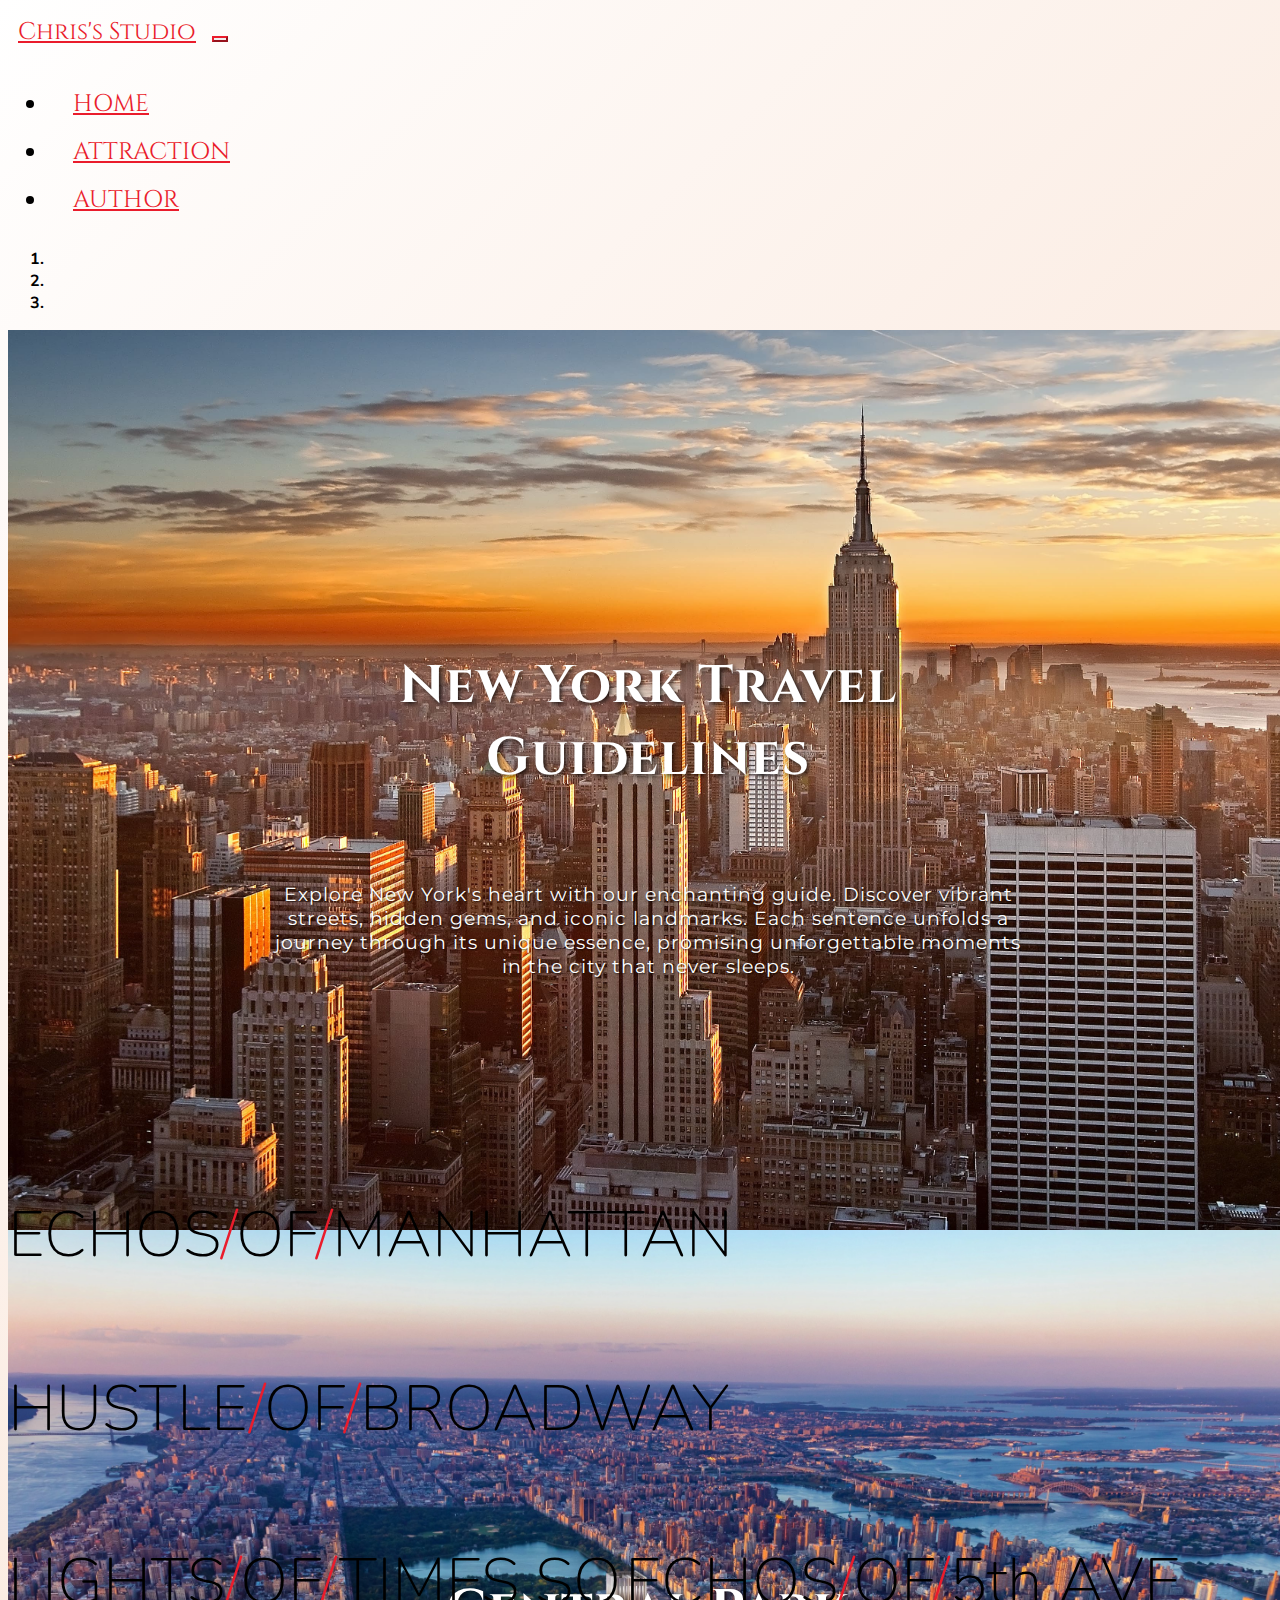
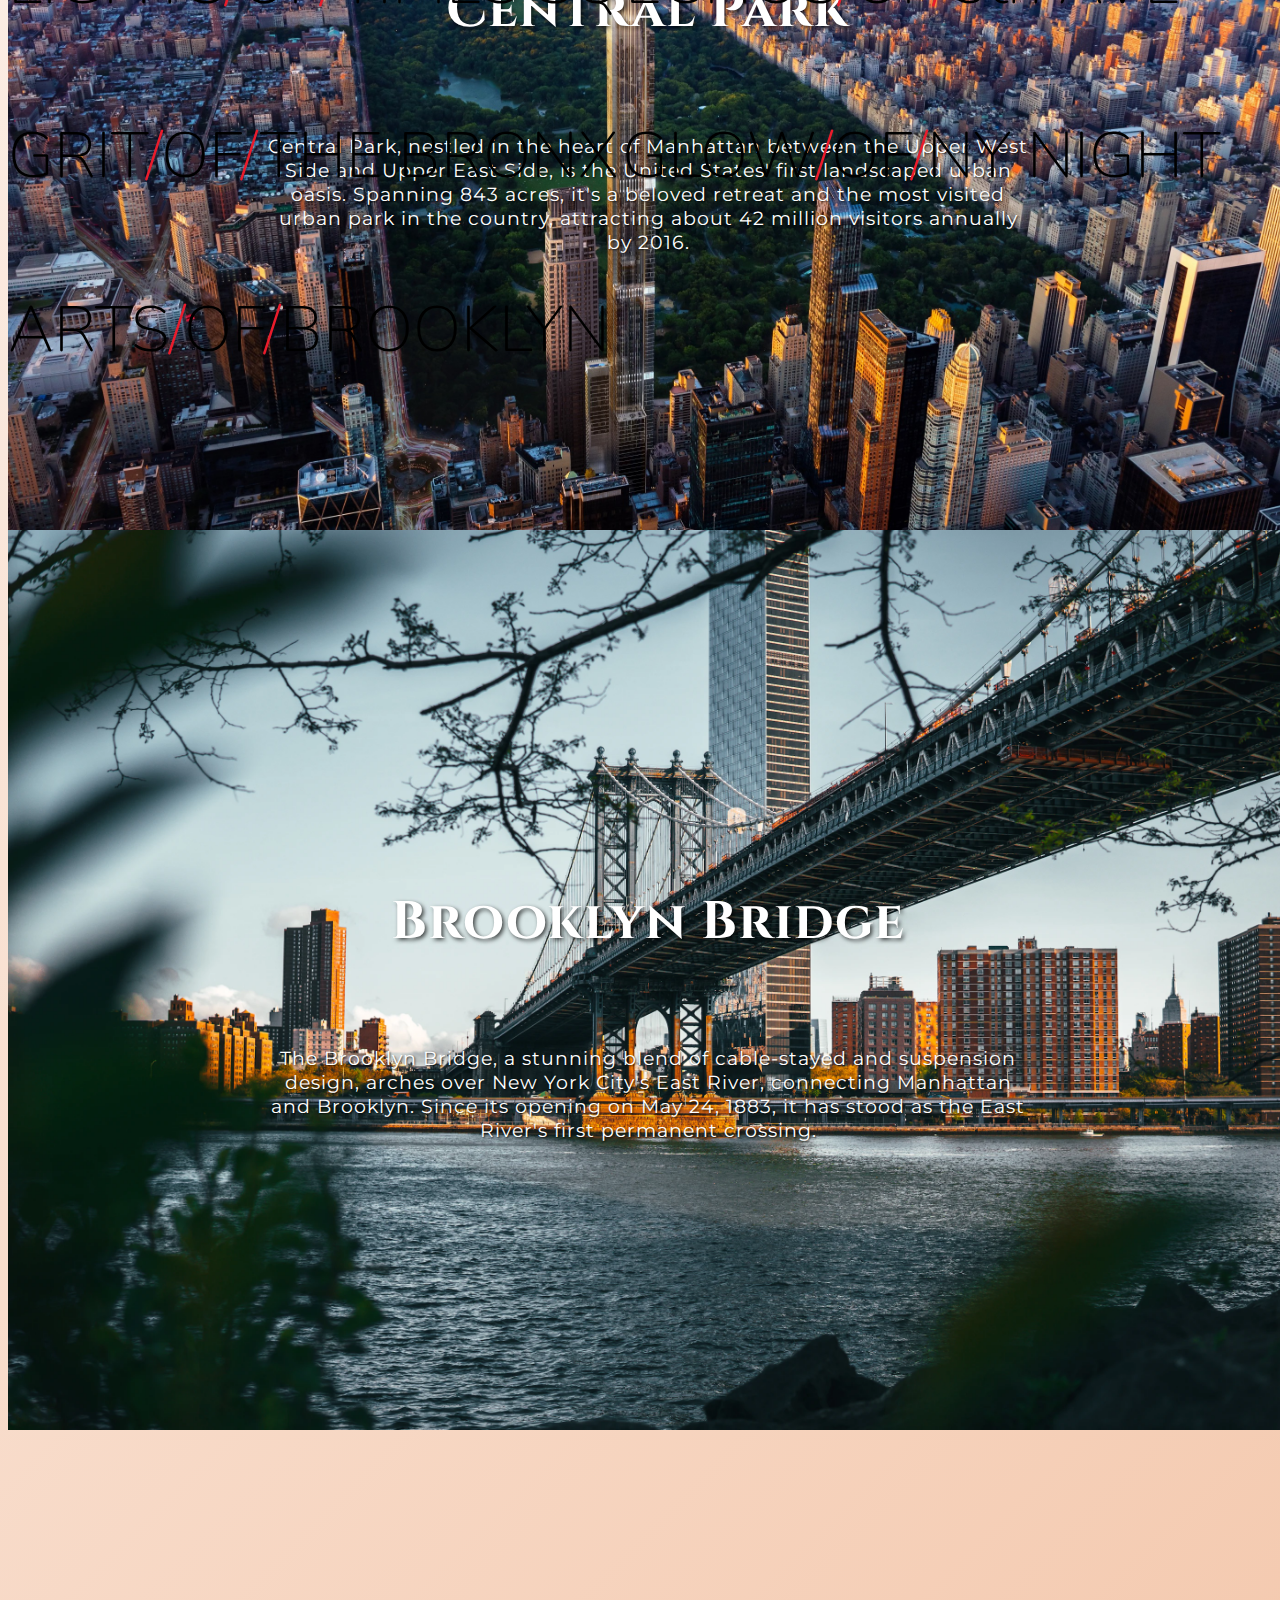
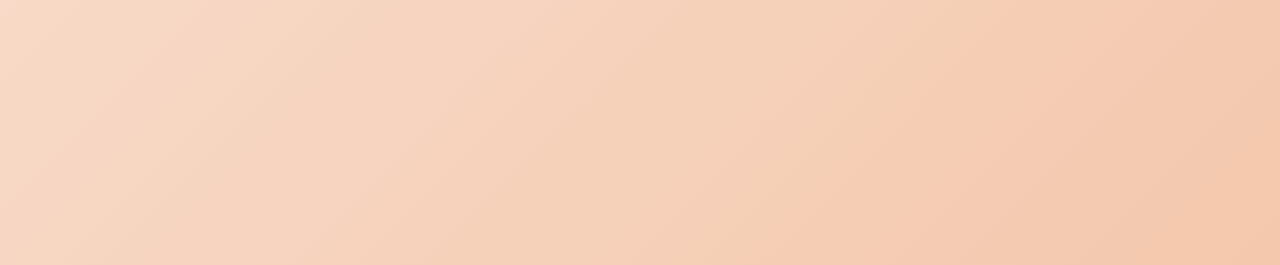
<file: index.html>
<!doctype html>
<html lang="en">

<head>
    <!-- Required meta tags -->
    <meta charset="utf-8">
    <meta name="viewport" content="width=device-width, initial-scale=1, shrink-to-fit=no">

    <!-- Google Font -->
    <link href="https://fonts.googleapis.com/css?family=Nunito:200,300,400,700" rel="stylesheet">
    <link rel="preconnect" href="https://fonts.googleapis.com">
    <link rel="preconnect" href="https://fonts.gstatic.com" crossorigin>
    <link href="https://fonts.googleapis.com/css2?family=Unna:ital,wght@0,400;0,700;1,400;1,700&display=swap" rel="stylesheet">
    <link rel="preconnect" href="https://fonts.googleapis.com">
    <link rel="preconnect" href="https://fonts.gstatic.com" crossorigin>
    <link href="https://fonts.googleapis.com/css2?family=Allura&family=Unna:ital,wght@0,400;0,700;1,400;1,700&display=swap" rel="stylesheet">
    <link rel="preconnect" href="https://fonts.googleapis.com">
    <link rel="preconnect" href="https://fonts.gstatic.com" crossorigin>
    <link href="https://fonts.googleapis.com/css2?family=Cinzel:wght@400..900&display=swap" rel="stylesheet">
    <link rel="preconnect" href="https://fonts.googleapis.com">
    <link rel="preconnect" href="https://fonts.gstatic.com" crossorigin>
    <link href="https://fonts.googleapis.com/css2?family=Montserrat:ital,wght@0,100..900;1,100..900&family=Unna:ital,wght@0,400;0,700;1,400;1,700&display=swap" rel="stylesheet">
    <link rel="preconnect" href="https://fonts.googleapis.com">
    <link rel="preconnect" href="https://fonts.gstatic.com" crossorigin>
    <link href="https://fonts.googleapis.com/css2?family=Montserrat:ital,wght@0,100..900;1,100..900&family=Play:wght@400;700&family=Unna:ital,wght@0,400;0,700;1,400;1,700&display=swap" rel="stylesheet">

    <!-- Bootstrap CSS -->
    <link rel="stylesheet" href="https://stackpath.bootstrapcdn.com/bootstrap/4.1.3/css/bootstrap.min.css" integrity="sha384-MCw98/SFnGE8fJT3GXwEOngsV7Zt27NXFoaoApmYm81iuXoPkFOJwJ8ERdknLPMO"
        crossorigin="anonymous">

    <!-- jQuery -->
    <script src="https://ajax.googleapis.com/ajax/libs/jquery/3.5.1/jquery.min.js"></script>


    <!-- Custom CSS -->
    <link rel="stylesheet" href="app.css">



    <title>NY City Travel Guidelines</title>
</head>

<body>
    <nav id="mainNavbar" class="navbar navbar-dark navbar-expand-md py-0 fixed-top">
        <a href="index.html" class="navbar-brand">Chris's Studio</a>
        <button class="navbar-toggler" data-toggle="collapse" data-target="#navLinks" aria-label="Toggle navigation">
            <span class="navbar-toggler-icon"></span>
        </button>
        <div class="collapse navbar-collapse" id="navLinks">
            <ul class="navbar-nav ml-auto">
                <li class="nav-item">
                    <a href="index.html" class="nav-link">HOME</a>
                </li>
                <li class="nav-item">
                    <a href="page1.html" class="nav-link">ATTRACTION</a>
                </li>
                <li class="nav-item">
                    <a href="author.html" class="nav-link">AUTHOR</a>
                </li>
            </ul>
        </div>
    </nav>

    <div id="carouselExampleIndicators" class="carousel slide carousel-fade" data-ride="carousel" data-pause="false">
        <ol class="carousel-indicators">
            <li data-target="#carouselExampleIndicators" data-slide-to="0" class="active"></li>
            <li data-target="#carouselExampleIndicators" data-slide-to="1"></li>
            <li data-target="#carouselExampleIndicators" data-slide-to="2"></li>
        </ol>
        <div class="carousel-inner">
            <div class="carousel-item active" data-interval="1000">
                <img class="lazyload d-block w-100" data-src="imgs/p1.jpg" alt="First slide">
                <div class="carousel-caption d-none d-md-block">
                    <h5 class="slideTitle">New York Travel Guidelines</h5>
                    <p class="slideContent">Explore New York's heart with our enchanting guide.
                        Discover vibrant streets, hidden gems, and iconic landmarks.
                        Each sentence unfolds a journey through its unique essence,
                        promising unforgettable moments in the city that never sleeps.</p>
                </div>
            </div>
            <div class="carousel-item" data-interval="2000">
                <img class="lazyload d-block w-100" data-src="imgs/p2.jpg" alt="Second slide">
                <div class="carousel-caption d-none d-md-block">
                    <h5 class="slideTitle">Central Park</h5>
                    <p class="slideContent">Central Park, nestled in the heart of Manhattan between
                        the Upper West Side and Upper East Side,
                        is the United States' first landscaped urban oasis. Spanning 843 acres,
                        it's a beloved retreat and the most visited urban park in the country,
                        attracting about 42 million visitors annually by 2016.</p>
                </div>
            </div>
            <div class="carousel-item" data-interval="2000">
                <img class="lazyload d-block w-100" data-src="imgs/p3.jpg" alt="Third slide">
                <div class="carousel-caption d-none d-md-block">
                    <h5 class="slideTitle">Brooklyn Bridge</h5>
                    <p class="slideContent">The Brooklyn Bridge,
                        a stunning blend of cable-stayed and suspension design,
                        arches over New York City's East River,
                        connecting Manhattan and Brooklyn. Since its opening on May 24, 1883,
                        it has stood as the East River's first permanent crossing.</p>
                </div>
            </div>
        </div>
        <a class="carousel-control-prev" href="#carouselExampleIndicators" role="button" data-slide="prev">
            <span class="carousel-control-prev-icon" aria-hidden="true"></span>
            <span class="sr-only">Previous</span>
        </a>
        <a class="carousel-control-next" href="#carouselExampleIndicators" role="button" data-slide="next">
            <span class="carousel-control-next-icon" aria-hidden="true"></span>
            <span class="sr-only">Next</span>
        </a>
    </div>

    <section class="container-fluid px-0">
        <div class="row align-items-center">
            <div class="col-lg-6">
                <div id="headingGroup" class="text-white text-center d-none d-lg-block mt-5">
                    <h1 class="heading-hover">ECHOS<span>/</span>OF<span>/</span>MANHATTAN</h1>
                    <h1 class="heading-hover">HUSTLE<span>/</span>OF<span>/</span>BROADWAY</h1>
                    <h1 class="heading-hover">LIGHTS<span>/</span>OF<span>/</span>TIMES SQ</h1>
                    <h1 class="heading-hover">ECHOS<span>/</span>OF<span>/</span>5th AVE</h1>
                    <h1 class="heading-hover">GRIT<span>/</span>OF<span>/</span>THE BRONX</h1>
                    <h1 class="heading-hover">GLOW<span>/</span>OF<span>/</span>NY NIGHT</h1>
                    <h1 class="heading-hover">ARTS<span>/</span>OF<span>/</span>BROOKLYN</h1>
                </div>
            </div>
            <div class="col-lg-6">

                <img class="lazy-fade img-fluid" data-img="imgs/block1.jpg" alt="">

            </div>
        </div>
    </section>

    <section class="container-fluid px-0">
        <div class="row align-items-center content">
            <div class="col-md-6 order-2 order-md-1">
                <img data-img="imgs/block2.jpg" alt="ERRORRRR" class="lazy-fade img-fluid">
            </div>
            <div class="col-md-6 text-center order-1 order-md-2">
                <div class="row justify-content-center">
                    <div class="col-10 col-lg-8 blurb mb-5 mb-md-0">
                        <h2 class="clickable-area">Times Square</h2>
                        <img data-img="imgs/icons-camera.png" alt="ERRORRR" class="lazy-fade d-none d-lg-inline clickable-area">


                        <p class="lead">In the heart of New York City,
                            where neon lights blaze and the buzz never fades, lies an iconic urban marvel.
                            This junction, famed for its Broadway shows and electric atmosphere,
                            is a global symbol of entertainment and excitement.
                            Crowded with tourists and locals alike, it hosts the legendary New Year's Eve ball drop,
                            watched by millions around the world. A mosaic of culture, commerce,
                            and dazzling digital billboards, it stands as a testament to the city's unending vibrancy. </p>
                    </div>
                </div>
            </div>
        </div>
        <div class="row align-items-center content">
            <div class="col-md-6 text-center">
                <div class="row justify-content-center">
                    <div class="col-10 col-lg-8 blurb mb-5 mb-md-0">
                        <h2 class="clickable-area">Brooklyn Bridge</h2>
                        <img data-img="imgs/icons-camera.png" alt="ERRORRRR" class="lazy-fade d-none d-lg-inline clickable-area">
                        <p class="lead">Spanning the East River,
                            this architectural marvel connects Manhattan to Brooklyn,
                            offering pedestrians and cyclists unparalleled views of the New York
                            skyline. When it opened in 1883, it was the world's longest
                            suspension bridge, a feat of engineering and a symbol of innovation.
                            Its Gothic stone towers and intricate cable webbing have become an
                            iconic part of the city's landscape, telling tales of a bygone era
                            while serving millions who cross its path, seeking the pulse of the
                            Big Apple.</p>
                    </div>
                </div>
            </div>
            <div class="col-md-6">
                <img data-img="imgs/block3.jpg" alt="ERRORRRRR" class="lazy-fade img-fluid">
            </div>
        </div>
        <div class="row align-items-center content">
            <div class="col-md-6 order-2 order-md-1">
                <img data-img="imgs/block4.jpg" alt="ERRORRR" class="lazy-fade img-fluid">

            </div>
            <div class="col-md-6 text-center order-1 order-md-2">
                <div class="row justify-content-center">
                    <div class="col-10 col-lg-8 blurb mb-5 mb-md-0">
                        <h2 class="clickable-area">Wall Street</h2>
                        <img data-img="imgs/icons-camera.png" alt="ERRORRR" class="lazy-fade d-none d-lg-inline clickable-area">
                        <p class="lead">Nestled in the heart of New York's financial
                            district, this iconic street is more than just a thoroughfare; it's
                            the epicenter of global finance. A symbol of wealth, power, and ambition,
                            it houses titans of industry and historic stock exchanges.
                            Here, fortunes are made and lost in the blink of an eye,
                            reflecting the dreams and dramas of the world's economic pulse.
                            Its name evokes images of bustling traders, towering skyscrapers,
                            and the relentless pursuit of prosperity.</p>
                    </div>
                </div>
            </div>
        </div>
    </section>
    <!-- Optional JavaScript -->
    <!-- jQuery first, then Popper.js, then Bootstrap JS -->
    <script src="https://code.jquery.com/jquery-3.3.1.slim.min.js" integrity="sha384-q8i/X+965DzO0rT7abK41JStQIAqVgRVzpbzo5smXKp4YfRvH+8abtTE1Pi6jizo"
        crossorigin="anonymous"></script>
    <script src="https://cdnjs.cloudflare.com/ajax/libs/popper.js/1.14.3/umd/popper.min.js" integrity="sha384-ZMP7rVo3mIykV+2+9J3UJ46jBk0WLaUAdn689aCwoqbBJiSnjAK/l8WvCWPIPm49"
        crossorigin="anonymous"></script>
    <script src="https://stackpath.bootstrapcdn.com/bootstrap/4.1.3/js/bootstrap.min.js" integrity="sha384-ChfqqxuZUCnJSK3+MXmPNIyE6ZbWh2IMqE241rYiqJxyMiZ6OW/JmZQ5stwEULTy"
        crossorigin="anonymous"></script>
    <script src="lazyload.js"></script>
    <script>
        $(function () {
            $(document).scroll(function () {
                var $nav = $("#mainNavbar");
                $nav.toggleClass("scrolled", $(this).scrollTop() > $nav.height());
            });
        });
    </script>
    <script>
        $(document).ready(function(){
            $(".clickable-area").click(function(){
                window.location.href = "page1.html";
            });
        });
    </script>
    <script>
        document.addEventListener("DOMContentLoaded", function() {
            var imagesToLoad = document.querySelectorAll('img[data-src]');
            var loadImages = function(image) {
                image.setAttribute('src', image.getAttribute('data-src'));
                image.onload = function() {
                    image.removeAttribute('data-src');
                };
            };

            // Preload the next few images on the page
            var preloadImagesFrom = 0;
            var preloadImagesTo = 2; // For example, preload the next two images

            for (var i = preloadImagesFrom; i <= preloadImagesTo && i < imagesToLoad.length; i++) {
                loadImages(imagesToLoad[i]);
            }
        });

    </script>

    <script>
        document.addEventListener("DOMContentLoaded", () => {
            const observer = new IntersectionObserver((entries, observer) => {
                entries.forEach(entry => {
                    if (entry.isIntersecting) {
                        const img = entry.target;
                        img.src = img.getAttribute('data-img');
                        img.style.opacity = 1;
                        observer.unobserve(img);
                    }
                });
            }, {threshold: 0.1}); // threshold indicates that the callback is triggered when at least 10% of the intersection area between the target element and the viewport is

            document.querySelectorAll('.lazy-fade').forEach(img => {
                observer.observe(img);
            });
        });
    </script>


</body>

</html>
</file>
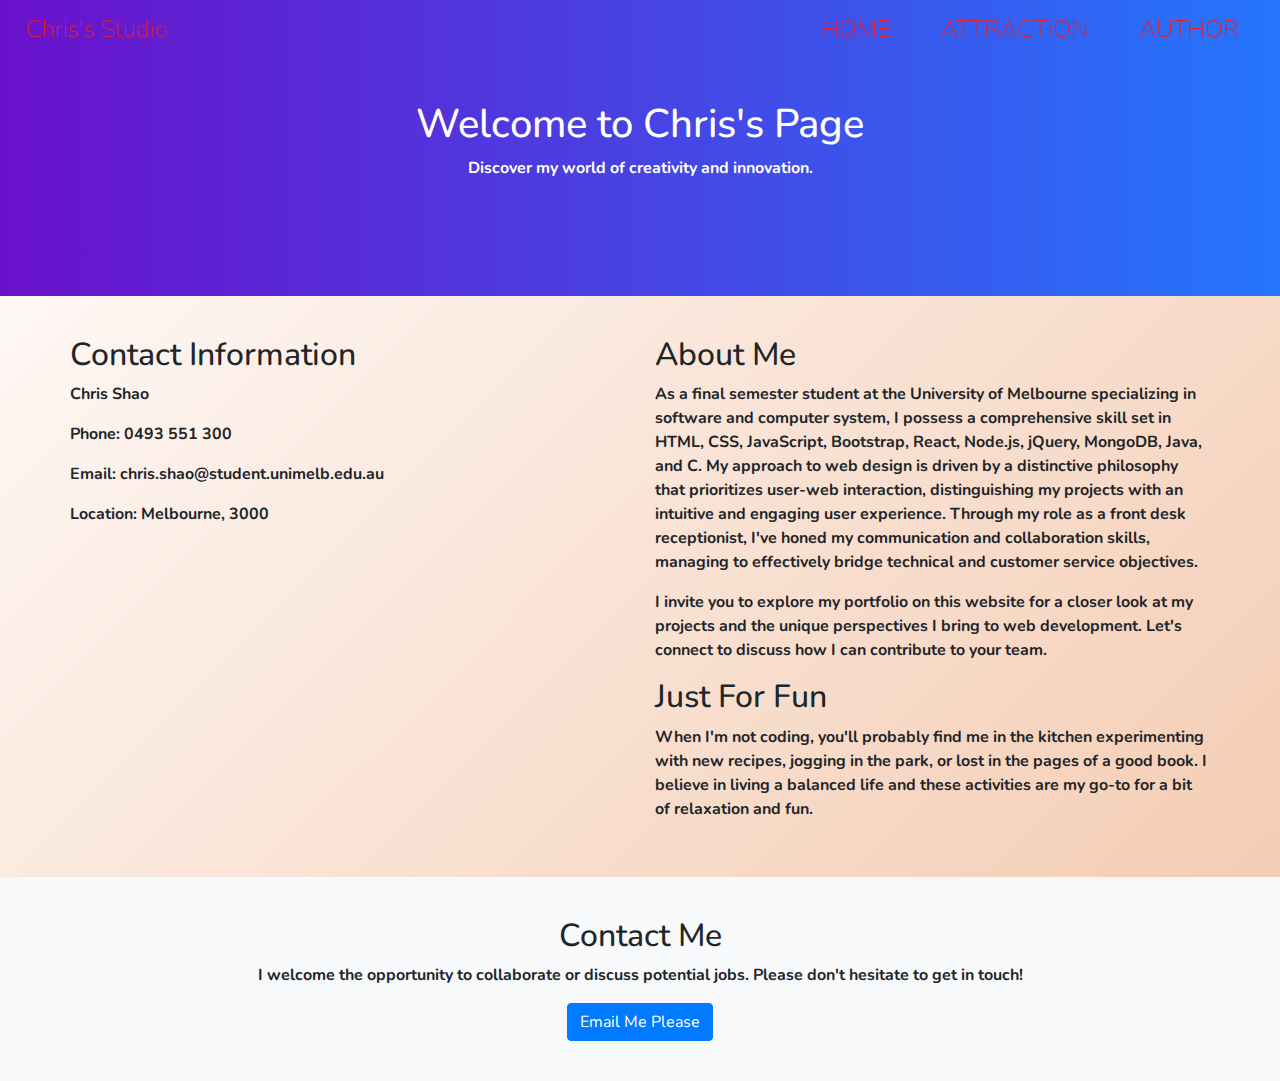
<file: author.html>
<!doctype html>
<html lang="en">
<head>
  <meta charset="utf-8">
  <meta name="viewport" content="width=device-width, initial-scale=1, shrink-to-fit=no">
  <link href="https://fonts.googleapis.com/css?family=Nunito:200,300,400,700" rel="stylesheet">
  <link rel="stylesheet" href="https://stackpath.bootstrapcdn.com/bootstrap/4.5.2/css/bootstrap.min.css">
  <title>Author Page</title>
  <!-- Bootstrap CSS -->
  <link rel="stylesheet" href="https://stackpath.bootstrapcdn.com/bootstrap/4.1.3/css/bootstrap.min.css" integrity="sha384-MCw98/SFnGE8fJT3GXwEOngsV7Zt27NXFoaoApmYm81iuXoPkFOJwJ8ERdknLPMO"
        crossorigin="anonymous">

  <!-- jQuery -->
  <script src="https://ajax.googleapis.com/ajax/libs/jquery/3.5.1/jquery.min.js"></script>


  <!-- Custom CSS -->
  <link rel="stylesheet" href="app.css">

  <style>
    body {
      font-family: 'Nunito', sans-serif;
    }



  </style>


</head>
<body >
<nav id="authorNavbar" class="navbar navbar-dark navbar-expand-md py-0 fixed-top">
  <a href="index.html" class="navbar-brand">Chris's Studio</a>
  <button class="navbar-toggler" data-toggle="collapse" data-target="#navLinks" aria-label="Toggle navigation">
    <span class="navbar-toggler-icon"></span>
  </button>
  <div class="collapse navbar-collapse" id="navLinks">
    <ul class="navbar-nav ml-auto">
      <li class="nav-item">
        <a href="index.html" class="nav-link">HOME</a>
      </li>
      <li class="nav-item">
        <a href="page1.html" class="nav-link">ATTRACTION</a>
      </li>
      <li class="nav-item">
        <a href="author.html" class="nav-link">AUTHOR</a>
      </li>
    </ul>
  </div>
</nav>

<div class="author-banner">
  <h1>Welcome to Chris's Page</h1>
  <p>Discover my world of creativity and innovation.</p>
</div>


<div class="container author-content">
  <div class="row">
    <div class="col-md-6">
      <h2>Contact Information</h2>
      <p>Chris Shao</p>
      <p>Phone: 0493 551 300</p>
      <p>Email: chris.shao@student.unimelb.edu.au</p>
      <p>Location: Melbourne, 3000</p>
    </div>
    <div class="col-md-6">
      <h2>About Me</h2>
      <p>As a final semester student at the University of Melbourne specializing in software and computer system,
        I possess a comprehensive skill set in HTML, CSS, JavaScript,
        Bootstrap, React, Node.js, jQuery, MongoDB, Java, and C. My approach to web design is driven by a
        distinctive philosophy that prioritizes user-web interaction, distinguishing
        my projects with an intuitive and engaging user experience.
        Through my role as a front desk receptionist, I've honed my communication and collaboration
        skills, managing to effectively bridge technical and customer service objectives.
        </p>

      <p>I invite you to explore my portfolio on this website for a closer look at my projects
        and the unique perspectives I bring to web development.
        Let's connect to discuss how I can contribute to your team.</p>

      <h2>Just For Fun</h2>
      <p>When I'm not coding, you'll probably find me in the kitchen experimenting with new recipes,
        jogging in the park, or lost in the pages of a good book.
        I believe in living a balanced life and these activities are my go-to for a bit of
        relaxation and fun.</p>
    </div>
  </div>
</div>

<div class="author-contact bg-light">
  <h2>Contact Me</h2>
  <p>I welcome the opportunity to collaborate or discuss potential jobs.
    Please don't hesitate to get in touch!</p>

  <a href="https://mail.google.com/" class="btn btn-primary">Email Me Please</a>
</div>

<script src="https://code.jquery.com/jquery-3.5.1.slim.min.js"></script>
<script src="https://cdn.jsdelivr.net/npm/@popperjs/core@2.9.2/dist/umd/popper.min.js"></script>
<script src="https://stackpath.bootstrapcdn.com/bootstrap/4.5.2/js/bootstrap.min.js"></script>
</body>
</html>
</file>
<file: app.css>
body {
    background: linear-gradient(135deg, rgba(255, 255, 255, 0.99) 0%, #e89059 100%);
    background-size: 200% 200%; /* Set the background size for animation effects */
    font-family: "Nunito", sans-serif;
    font-weight: 700; /* bold */
    animation: BackgroundFlow 2s ease infinite alternate; /* Modify animation settings */
}

@keyframes BackgroundFlow {
    0% {
        background-position: 0% 50%;
    }
    100% {
        background-position: 100% 50%;
    }
}






.blurb h2 {
    color: #EA1C2C;
    font-weight: 100;
    font-size: 2.5rem;
    text-shadow: 1px 1px 2px rgba(0, 0, 0, 0.1);
    transition: transform 0.5s ease, color 0.5s ease;
    cursor: pointer;
}

.blurb h2:hover {
    transform: scale(1.1) rotate(-5deg);
    color: #ffcccc;
}
.blurb p {
    color: rgba(0, 0, 0, 0.58);
    font-weight: 100;
    font-size: 1.125rem;
    line-height: 2;
    text-shadow: 1px 1px 2px rgba(0, 0, 0, 0.05);
    opacity: 0;
    transition: opacity 2s ease;
}

.blurb p.animate {
    opacity: 1;
}

.slideTitle {
    font-size: larger;
}







.img-fluid {
    transition: transform 0.7s ease-in-out, box-shadow 0.5s ease-in-out;
    cursor: pointer;
}

.img-fluid:hover {
    transform: scale(1.05);
    box-shadow: 0 0 20px rgba(234, 101, 109, 0.8);
}

.lead {
    color: rgba(0, 0, 0, 0.58);
    font-weight: 100;
    font-size: 1.125rem;
    line-height: 2;
    text-shadow: 1px 1px 2px rgba(0, 0, 0, 0.05);
    transition: color 1s ease-in-out, transform 1s ease-in-out, text-shadow 1s ease-in-out; /* Use a slower transition */
}

.lead:hover {
    color: #EA1C2C; /* Change color on mouseover */
    transform: translateY(-5px); /* Move upward slightly */
    text-shadow: 0 0 8px rgba(234, 101, 109, 0.8); /* Add text shadow effect */
}



.lead.animate {
    opacity: 1; /* Animation triggers and becomes visible */
}



.content {
    opacity: 0;
    transform: translateY(20px);
    animation: fadeInUp 0.5s forwards;
    animation-delay: 0.3s;
    margin-top: 100px;
    margin-bottom: 100px;
}

@keyframes fadeInUp {
    to {
        opacity: 1;
        transform: translateY(0);
    }
}


#mainNavbar {
    font-size: 1.5rem;
    font-weight: 200;

}
/*
.manhattan-page #mainNavbar {
     font-size: 1.5rem;
     font-weight: 200;
     background-color: rgba(0, 0, 0, 0.69);

}*/

/* Increase the left and right margins of each navigation link */
.navbar-nav .nav-item .nav-link {
    margin-left: 15px; /* left margin */
    margin-right: 15px; /* right margin */
}
#mainNavbar .navbar-brand, #mainNavbar .nav-link {
    line-height: 2;
    color: #ffffff; /* Initial font color */
    background-color: transparent; /* Initial background color */
    padding: 5px 10px; /* initial padding */
    border-radius: 10px; /* rounded corners */
    transition: color 0.5s ease-in-out, background-color 0.5s ease-in-out, box-shadow 0.5s ease-in-out, transform 0.5s ease; /* Smooth transition effect */
}

#mainNavbar .navbar-brand:hover, #mainNavbar .nav-link:hover {
    color: #ffffff; /* The font color is white to adapt to the dark background */
    background-color: rgba(234, 101, 109, 0.8); /* Dark translucent background */
    box-shadow: 0 0 15px 5px rgba(220, 84, 96, 0.7); /* More obvious fluorescent shadow effect */
    transform: scale(1.05); /* Slightly enlarge */
}

#mainNavbar .nav-item{
    font-family: 'Cinzel', serif; /* Use Cinzel font */
    font-weight: bolder;
}


#mainNavbar .navbar-brand {
    color: #EA1C2C;
    font-size: 1.5rem;
    font-family: 'Cinzel', serif; /* Use Cinzel font */
    font-weight: bolder;
}

#headingGroup span {
    color: #EA1C2C;
}

#headingGroup h1 {
    font-weight: 100;
    font-size: 4rem;

}

.navbar.scrolled {
    background: rgba(0, 0, 0, 0.7);
    transition: background 500ms;
}

@media (max-width: 1200px) {
    #headingGroup h1 {
        font-weight: 100;
        font-size: 3rem;
    }
    .blurb h2 {
        font-size: 2rem;
    }
}
.carousel, .carousel-inner, .carousel-item, .carousel-item img {
    height: 100vh; /* Viewport height, so that the height of the carousel adapts to the screen */
    width: 100vw; /* Viewport width, so that the width of the carousel adapts to the screen */
    object-fit: cover; /* Maintain the aspect ratio of the image, and the excess part will be cropped */
}

.carousel-item {
    position: relative; /* Absolute positioning for positioning .caption */
}
/* Center the text in the carousel vertically and horizontally on the entire image */
.carousel-caption {
    position: absolute;
    top: 50%;
    left: 50%;
    transform: translate(-50%, -50%);

    padding: 10px; /* distance between text and border */
    min-width: 60%; /* Set the minimum width to 60% of the width of the parent element */
    text-align: center; /* Center text */
}

/* Basic style */
.carousel-caption h5, .carousel-caption p {
    color: #fff; /* Modify title and paragraph text colors */
    font-weight: bold; /* bold font */
    letter-spacing: 1px;
    transition: all 0.3s ease-in-out; /* smooth transition effect */
}

/* hover effect */
.carousel-caption h5:hover, .carousel-caption p:hover {
    color: #fff; /* Keep text color white when hovering */
    text-shadow: 0 0 10px rgba(255, 255, 255, 0.7), 0 0 20px rgba(255, 255, 255, 0.6); /* Enhance the text shadow effect when hovering, adjust to white */
    transform: scale(1.05); /* Slightly enlarge text */
}


/* Title specific style */
.carousel-caption h5 {
    font-size: 3.3rem; /* Increase the font size of the title */
    font-family: 'Cinzel', serif; /* Use Cinzel font */
    text-shadow: 2px 2px 4px rgba(0, 0, 0, 0.7); /* Add text shadow */
}

/* Paragraph specific styles */
.carousel-caption p {
    font-size: 1.2rem; /* Increase the font size of paragraph text */
    font-family: 'Montserrat', serif; /* Corrected to Montserrat font */
    font-weight: lighter;
    text-shadow: 1px 1px 2px rgba(0, 0, 0, 0.7); /* Add text shadow */
}


.lazy-load {
    opacity: 0; /* Invisible at first */
    transform: scale(0.95); /* slightly shrink */
    transition: opacity 1s ease-out, transform 1s ease-out; /* smooth transition effect */
}

.heading-hover {
    transition: transform 0.5s ease, color 0.5s ease, text-shadow 0.5s ease;
    cursor: pointer;
    display: inline-block; /* Allow transformation effects */
    perspective: 500px; /* 3D perspective effect */
}

.heading-hover:hover {
    transform: scale(1.1) rotateX(20deg); /* Zoom in and tilt slightly towards the user */
    color: #ffffff; /* Change the font color to white */
    text-shadow: 0 0 10px #EA1C2C, 0 0 20px #EA1C2C, 0 0 30px #EA1C2C, 0 0 40px #EA1C2C; /* glow effect */
}




/* Carousel image outer container */
#manhattanCarousel {
    margin-bottom: 20px; /* Bottom spacing */
    overflow: hidden; /* Hide the excess part */
}


/* Adjust the internal elements of the carousel */
#manhattanCarousel .carousel-inner,
#manhattanCarousel .carousel-item {
    margin: 0; /* Remove margins */
    padding: 0; /* Remove padding */
}


/* Adjust indicator position */
#manhattanCarousel .carousel-indicators {
    margin-bottom: -20px; /* Adjust the position of the indicator upward */
}

/* Image style adjustment, remove aspect-ratio control */
.manhattan-page .carousel-inner img {
    width: 100%; /* Make the image width adaptive to the container */
    object-fit: cover; /* Cover the entire container and may crop part of the image */
}

/* Image style adjustment */
#manhattanCarousel .carousel-inner img {
    width: 100%; /* Make the image width adaptive to the container */
    object-fit: cover; /* Cover the entire container and may crop part of the image */
}
/* Image-specific style adjustments */
/* Dynamically adjust the height using a certain proportion of the viewport width */
#manhattanCarousel {
    height: 30vw; /* Adjust the height of the carousel based on the proportion of the viewport width */
}

/* Make sure the height of .carousel-item matches .carousel */
#manhattanCarousel .carousel-item {
    height: 25vw; /* Keep the same height as the carousel container */
}

/* Card style adjustment */
.card {
    margin-bottom: 20px; /* Provide sufficient spacing */
}

/* jumbotron style adjustment, providing top and bottom margins */
.jumbotron {
    margin-bottom: 20px;
    background: rgba(255, 255, 255, 0.8); /* Semi-transparent background increases readability */
}


.nav-link, .navbar-brand {
    color: #EA1C2C !important; /* Enhance readability */
}

.navbar-toggler {
    border-color: #EA1C2C;
}

/* Responsive adjustment */
@media (max-width: 768px) {
    .jumbotron {
        padding: 20px;
    }
}
.card {
    background: linear-gradient(135deg, #ff3815 0%, #ffcf46 100%);

    border: none; /* Remove borders for a cleaner look */
    color: #ffffff; /* Set the text color to white to ensure readability on dark backgrounds */
}

.card .btn-primary {
    background-color: #ffffff; /* Set the background color of the button to contrast with the card background */
    color: #007bff; /* Button text color to match the starting color of the card */
    border: 1px solid #ffffff; /* Add a white border to the button to enhance the visual effect */
}

.card .btn-primary:hover {
    background-color: #6610f2; /* The background color when the button is hovered, consistent with the end color of the card gradient */
    color: #ffffff; /* Text color when the button is hovered */
}



/* Card hover effect */
.card {
    transition: transform 0.3s ease-in-out, box-shadow 0.3s ease-in-out; /* Smooth transformation and shadow effects */
    cursor: pointer; /* prompt the user to click */
}

.card:hover {
    transform: scale(1.05); /* slightly enlarge */
    box-shadow: 0 12px 24px rgba(0,0,0,0.2); /* Add shadow */
}

/* Card image hover effect */
.card-img-top {
    transition: transform 0.3s ease-in-out, opacity 0.3s ease; /* Smooth magnification and transparency changes */
}

.card:hover .card-img-top {
    transform: scale(1.1); /* Image enlargement */
    opacity: 0.9; /* slightly reduce transparency */
}

/* Card button hover effect */
.card .btn-primary {
    transition: background-color 0.3s ease, border-color 0.3s ease; /* Smooth color transformation */
}

.card .btn-primary:hover {
    background-color: #EA1C2C; /* Change button background color */
    border-color: #EA1C2C; /* Change button border color */
}

.jumbotron {
    background: linear-gradient(135deg, #009FFF, #ec2F4B); /* Add gradient background */
    color: #ffffff; /* Adjust text color to fit the background */
    transition: background-color 0.5s ease-in-out; /* Smooth background color transformation */
}

.jumbotron h1.display-4 {
    text-shadow: 2px 2px 4px rgba(0, 0, 0, 0.5); /* Text shadow effect */
    animation: fadeInDown 2s; /* text appears animation */
}

.jumbotron p.lead {
    text-shadow: 1px 1px 2px rgba(0, 0, 0, 0.5); /* Text shadow effect */
    animation: fadeInUp 2s; /* text appears animation */
}

/* Animation keyframes */
@keyframes fadeInDown {
    from {
        opacity: 0;
        transform: translateY(-20px);
    }
    to {
        opacity: 1;
        transform: translateY(0);
    }
}

@keyframes fadeInUp {
    from {
        opacity: 0;
        transform: translateY(20px);
    }
    to {
        opacity: 1;
        transform: translateY(0);
    }
}

.author-info {
    font-size: 1.2rem; /* Adjust font size */
    font-weight: bold; /* bold font */
    color: #ffffff; /* font color */
    padding: 10px; /* padding */
    border-radius: 5px; /* rounded corners */
    box-shadow: 0 4px 8px rgba(0,0,0,0.5); /* Shadow effect */
    background-size: 200% 200%; /* Background size, in order to create gradient animation effects */
    background-image: linear-gradient(45deg, #007bff, #009FFF, #ec2F4B, #007bff); /* Define multi-color gradient */
    animation: flow 3s ease infinite; /* Apply animation */
}

.author-info:hover {
    transform: scale(1.05); /* Slightly zoom in when hovering the mouse */
    box-shadow: 0 8px 16px rgba(0,0,0,0.5); /* Enhance shadow when mouseover */
    cursor: pointer;
}

/* Define streamer animation */
@keyframes flow {
    0% {
        background-position: 0% 50%;
    }
    50% {
        background-position: 100% 50%;
    }
    100% {
        background-position: 0% 50%;
    }
}



#authorNavbar {
    font-size: 1.5rem;
    font-weight: 200;

}
/*
.manhattan-page #mainNavbar {
    font-size: 1.5rem;
    font-weight: 200;
    background-color: rgba(0, 0, 0, 0.69);

}*/

/* Increase the left and right margins of each navigation link */
.navbar-nav .nav-item .nav-link {
    margin-left: 15px; /* left margin */
    margin-right: 15px; /* right margin */
}






#authorNavbar .navbar-brand, #authorNavbar .nav-link {
    line-height: 2;
    color: #ffffff; /* Initial font color */
    background-color: transparent; /* Initial background color */
    padding: 5px 10px; /* initial padding */
    border-radius: 10px; /* rounded corners */
    transition: color 0.5s ease-in-out, background-color 0.5s ease-in-out, box-shadow 0.5s ease-in-out, transform 0.5s ease; /* Smooth transition effect */
}

#authorNavbar .navbar-brand:hover, #authorNavbar .nav-link:hover {
    color: #ffffff; /* The font color is white to adapt to the dark background */
    background-color: rgba(234, 101, 109, 0.8); /* Dark translucent background */
    box-shadow: 0 0 15px 5px rgba(220, 84, 96, 0.7); /* More obvious fluorescent shadow effect */
    transform: scale(1.05); /* slightly enlarge */
}




#authorNavbar .navbar-brand {
    color: #EA1C2C;
    font-size: 1.5rem;
}


.lazy-fade {
    opacity: 0;
    transition: opacity 2s ease-out; /* The display speed slows down and the transition time increases to 2 seconds */
}




/* Modal box content style */
.stylish-modal-content {
    background: #121212; /* dark background */
    border-radius: 15px;
    color: #fff; /* light text */
}

/* Modal box header style */
.stylish-modal-header {
    border-bottom: 1px solid #333; /* More subtle borders */
    background: linear-gradient(45deg, #6a11cb 0%, #2575fc 100%);
}

/* Close button style */
.stylish-close {
    color: #fff;
    opacity: 1;
}

/* Modal box body style */
.stylish-modal-body {
    display: flex;
    align-items: center;
}

/* Picture style */
.flex-img-large {
    max-width: 60%; /* Make the image larger */
    margin-right: 20px;
    border-radius: 10px;
    box-shadow: 0 4px 8px rgba(0,0,0,0.3); /* Add some shadow effects */
}

/* Text content style */
.stylish-text-content {
    flex: 1;
    padding-left: 20px;
}

/* Modal box bottom button style */
.stylish-modal-footer {
    border-top: 1px solid #333; /* More subtle borders */
    background: #121212;
}

.stylish-btn {
    background-color: #2575fc;
    border: none;
}

.stylish-btn:hover {
    background-color: #6a11cb;
}


.lead{
    background: rgba(255, 255, 255, 0.06); /* translucent white background */
    border: 1px solid rgba(255, 255, 255, 0.15); /* white translucent border */
    box-shadow: 0 4px 8px rgba(0, 0, 0, 0.1); /* slight shadow effect */
    padding: 15px; /* distance between text and border */
    border-radius: 8px; /* border rounded corners */
    color: #000; /* Text color, which can be adjusted according to the background to ensure readability */
    margin-bottom: 20px; /* distance from other elements */
}

.author-banner {
    background: linear-gradient(to right, #6a11cb 0%, #2575fc 100%);
    color: white;
    padding: 100px 0;
    text-align: center;
}
.author-content {
    padding: 40px 0;
}
.author-contact {
    text-align: center;
    padding: 40px 0;
}

/* Link hover effect */
a:hover {
    color: #ff4081; /* 链接悬停时的颜色 */
}

/* Banner title and paragraph hover effect */
.author-banner h1:hover, .author-banner p:hover {
    color: #007bff; /* Change hover color to bright blue */
    text-shadow: 0 0 8px #fff, 0 0 10px #fff, 0 0 12px #007bff, 0 0 14px #007bff; /* Glowing effect */
    transition: color 0.3s ease-in-out, text-shadow 0.3s ease-in-out; /* Smooth transition effect */
}

/* Content headings and paragraphs hover effect */
.author-content h2:hover, .author-content p:hover {
    color: #eeb868; /* Change hover color to gold */
    text-shadow: 0 0 8px #fff, 0 0 10px #fff, 0 0 12px #eeb868, 0 0 14px #eeb868; /* Glowing effect */
    transition: color 0.3s ease-in-out, text-shadow 0.3s ease-in-out; /* Smooth transition effect */
}
</file>
